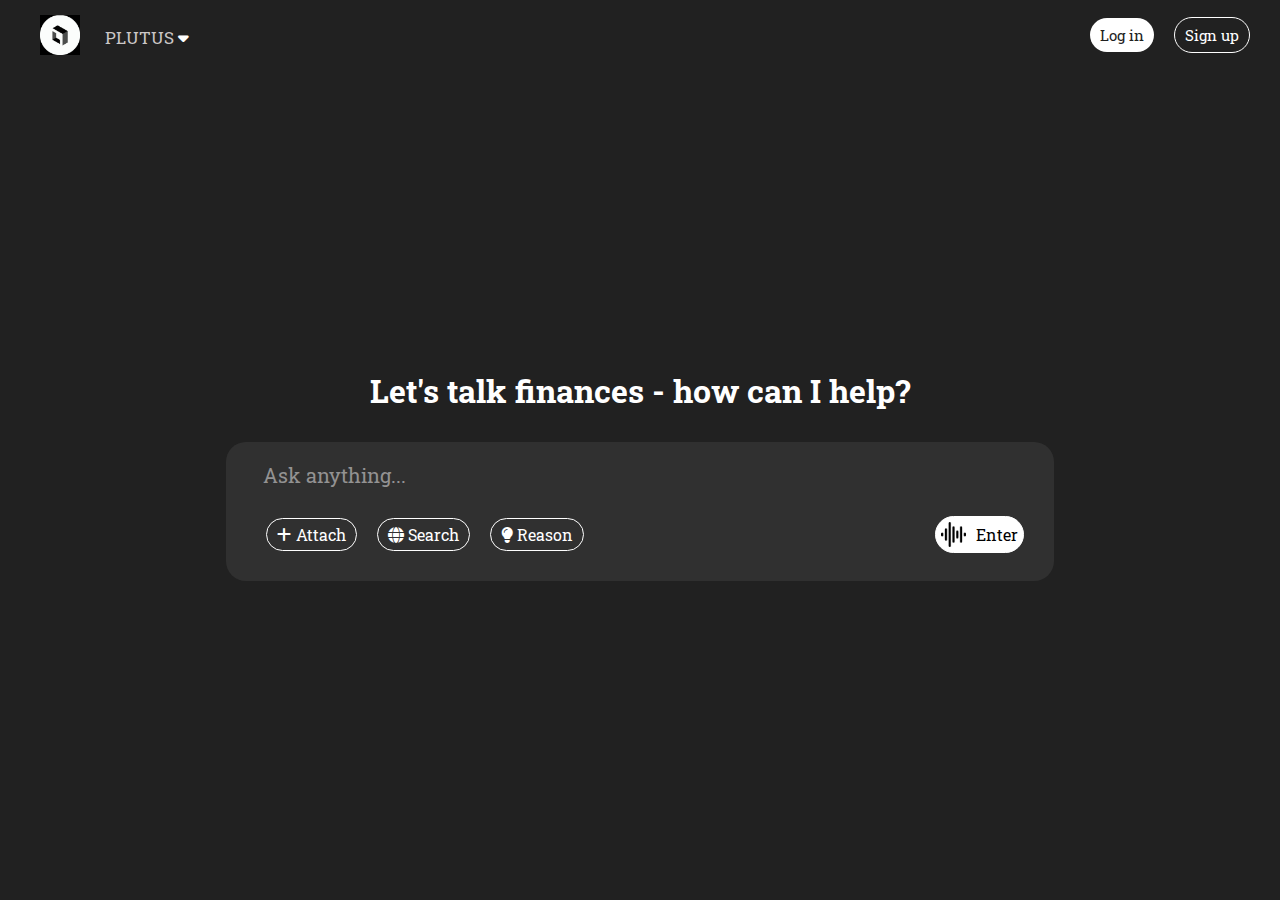
<file: index.html>
<!DOCTYPE html>
<html lang="en">
  <head>
    <meta charset="UTF-8" />
    <meta name="viewport" content="width=device-width, initial-scale=1.0" />
    <title>PLUTUS.Ai</title>
    <link rel="stylesheet" href="style.css" />
    <link
      rel="stylesheet"
      href="https://cdnjs.cloudflare.com/ajax/libs/font-awesome/6.7.2/css/all.min.css"
      integrity="sha512-Evv84Mr4kqVGRNSgIGL/F/aIDqQb7xQ2vcrdIwxfjThSH8CSR7PBEakCr51Ck+w+/U6swU2Im1vVX0SVk9ABhg=="
      crossorigin="anonymous"
      referrerpolicy="no-referrer"
    />
    <link rel="preconnect" href="https://fonts.googleapis.com" />
    <link rel="preconnect" href="https://fonts.gstatic.com" crossorigin />
    <link
      href="https://fonts.googleapis.com/css2?family=Merriweather:ital,wght@0,300;0,400;0,700;0,900;1,300;1,400;1,700;1,900&family=Playfair+Display:ital,wght@0,400..900;1,400..900&family=Roboto+Slab:wght@100..900&family=Rubik:ital,wght@0,300..900;1,300..900&display=swap"
      rel="stylesheet"
    />
  </head>
  <body>
    <nav>
      <div class="left_nav">
        <ul>
          <li><img class="imgg" src="logoo.jpg" /></li>
          <li>PLUTUS <i class="fa-solid fa-caret-down"></i></li>
        </ul>
      </div>
      <div class="right_nav">
        <ul>
          <li class="list1"><a href="Login.html">Log in</a></li>
          <li class="list2"><a href="Signup.html">Sign up</a></li>
        </ul>
      </div>
    </nav>

    <div class="container">
      <div class="text_div">
        <h1>Let's talk finances - how can I help?</h1>
      </div>

      <div class="input_div">
        <input id="queryInput" type="text" placeholder="Ask anything..." />
        <div class="bottom_input_div">
          <div class="bottom_left">
            <div class="text_icon">
              <i class="fa-solid fa-plus"></i>
              <span>Attach</span>
            </div>
            <div class="text_icon">
              <i class="fa-solid fa-globe"></i>
              <span>Search</span>
            </div>
            <div class="text_icon">
              <i class="fa-solid fa-lightbulb"></i>
              <span>Reason</span>
            </div>
          </div>
          <div class="bottom_right">
            <img height="25px" src="wave-sound.png" alt="Voice Icon" />
            <span>Enter</span>
          </div>
        </div>
      </div>

      <!-- <div class="icon_div">
        <div class="text_icon">
          <i class="fa-solid fa-graduation-cap"></i>
          <span>Get advice</span>
        </div>
        <div class="text_icon">
          <i class="fa-solid fa-lightbulb"></i>
          <span>Brainstorm</span>
        </div>
        <div class="text_icon">
          <i class="fa-solid fa-file-lines"></i>
          <span>Summarize text</span>
        </div>
        <div class="text_icon">
          <i class="fa-solid fa-eye"></i>
          <span>Analyze Images</span>
        </div>
        <div class="text_icon">
          <span>more</span>
        </div>
      </div>
    </div> -->

    <!-- ✅ Script to call chatbot_api.py -->
    <script>
      const input = document.getElementById("queryInput");

      input.addEventListener("keypress", async (e) => {
        if (e.key === "Enter") {
          const query = input.value;
          const response = await fetch("http://localhost:8000/ask", {
            method: "POST",
            headers: {
              "Content-Type": "application/json",
            },
            body: JSON.stringify({ query }),
          });

          const data = await response.json();
          console.log("API Response:", data);
          alert("Response: " + JSON.stringify(data)); // Replace with display logic later
          input.value = ""; // Clear input
        }
      });
    </script>
  </body>
</html>
</file>
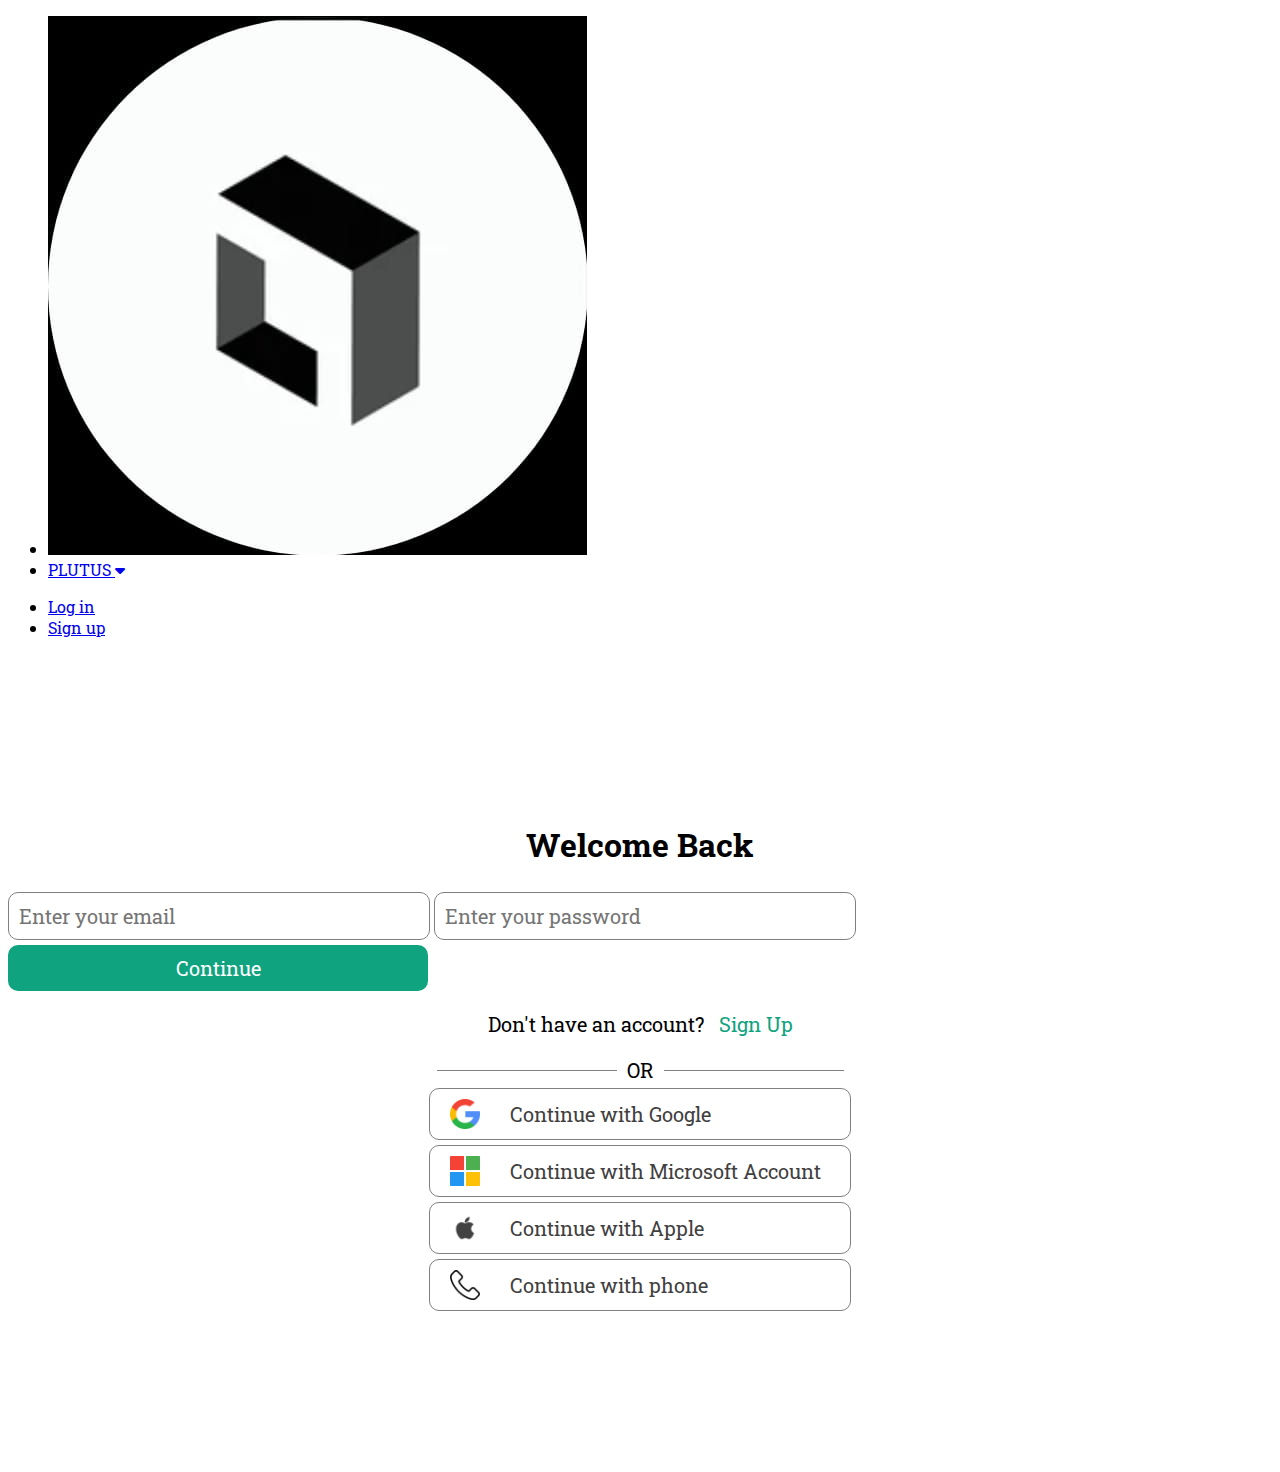
<file: login.html>
<!DOCTYPE html>
<html lang="en">
  <head>
    <meta charset="UTF-8" />
    <meta name="viewport" content="width=device-width, initial-scale=1.0" />
    <title>Login | PLUTUS.Ai</title>
    <link rel="stylesheet" href="login.css" />
    <link
      rel="stylesheet"
      href="https://cdnjs.cloudflare.com/ajax/libs/font-awesome/6.7.2/css/all.min.css"
      integrity="sha512-Evv84Mr4kqVGRNSgIGL/F/aIDqQb7xQ2vcrdIwxfjThSH8CSR7PBEakCr51Ck+w+/U6swU2Im1vVX0SVk9ABhg=="
      crossorigin="anonymous"
      referrerpolicy="no-referrer"
    />
    <link rel="preconnect" href="https://fonts.googleapis.com" />
    <link rel="preconnect" href="https://fonts.gstatic.com" crossorigin />
    <link
      href="https://fonts.googleapis.com/css2?family=Merriweather:ital,wght@0,300;0,400;0,700;0,900;1,300;1,400;1,700;1,900&family=Playfair+Display:ital,wght@0,400..900;1,400..900&family=Roboto+Slab:wght@100..900&family=Rubik:ital,wght@0,300..900;1,300..900&display=swap"
      rel="stylesheet"
    />
  </head>
  <body>
    <nav>
      <div class="left_nav">
        <ul>
          <li><img class="imgg" src="logoo.jpg" /></li>
          <li><a href="index.html">PLUTUS <i class="fa-solid fa-caret-down"></i></a></li>
        </ul>
      </div>
      <div class="right_nav">
        <ul>
          <li class="list1"><a href="login.html">Log in</a></li>
          <li class="list2"><a href="Signup.html">Sign up</a></li>
        </ul>
      </div>
    </nav>

    <div class="container">
      <h1>Welcome Back</h1>
      <form id="loginForm">
        <input type="email" id="email" name="email" placeholder="Enter your email" required />
        <input type="password" id="password" name="password" placeholder="Enter your password" required />
        <button type="submit">Continue</button>
      </form>

      <p class="Account_text">
        Don't have an account? <a href="Signup.html">Sign Up</a>
      </p>

      <div class="or_line">
        <div class="line"></div>
        <span>OR</span>
        <div class="line"></div>
      </div>

      <div class="btns">
        <div class="btn">
          <img src="search.png" alt="Google" />
          <span>Continue with Google</span>
        </div>
        <div class="btn">
          <img src="microsoft.png" alt="Microsoft" />
          <span>Continue with Microsoft Account</span>
        </div>
        <div class="btn">
          <img src="apple.png" alt="Apple" />
          <span>Continue with Apple</span>
        </div>
        <div class="btn">
          <img src="telephone.png" alt="Phone" />
          <span>Continue with phone</span>
        </div>
      </div>
    </div>

    <script>
      document.getElementById('loginForm').addEventListener('submit', async function (e) {
        e.preventDefault(); // Prevent form from submitting normally

        const email = document.getElementById('email').value;
        const password = document.getElementById('password').value;

        try {
          const response = await fetch('http://localhost:8000/login', {
            method: 'POST',
            headers: {
              'Content-Type': 'application/json'
            },
            body: JSON.stringify({ email, password })
          });

          const data = await response.json();

          if (response.ok) {
            alert('Login successful!');
            // Save token or redirect if needed
            // localStorage.setItem("token", data.token); 
            // window.location.href = "dashboard.html";
          } else {
            alert(data.detail || 'Login failed!');
          }
        } catch (err) {
          alert('An error occurred. Please try again.');
          console.error(err);
        }
      });
    </script>
  </body>
</html>
</file>
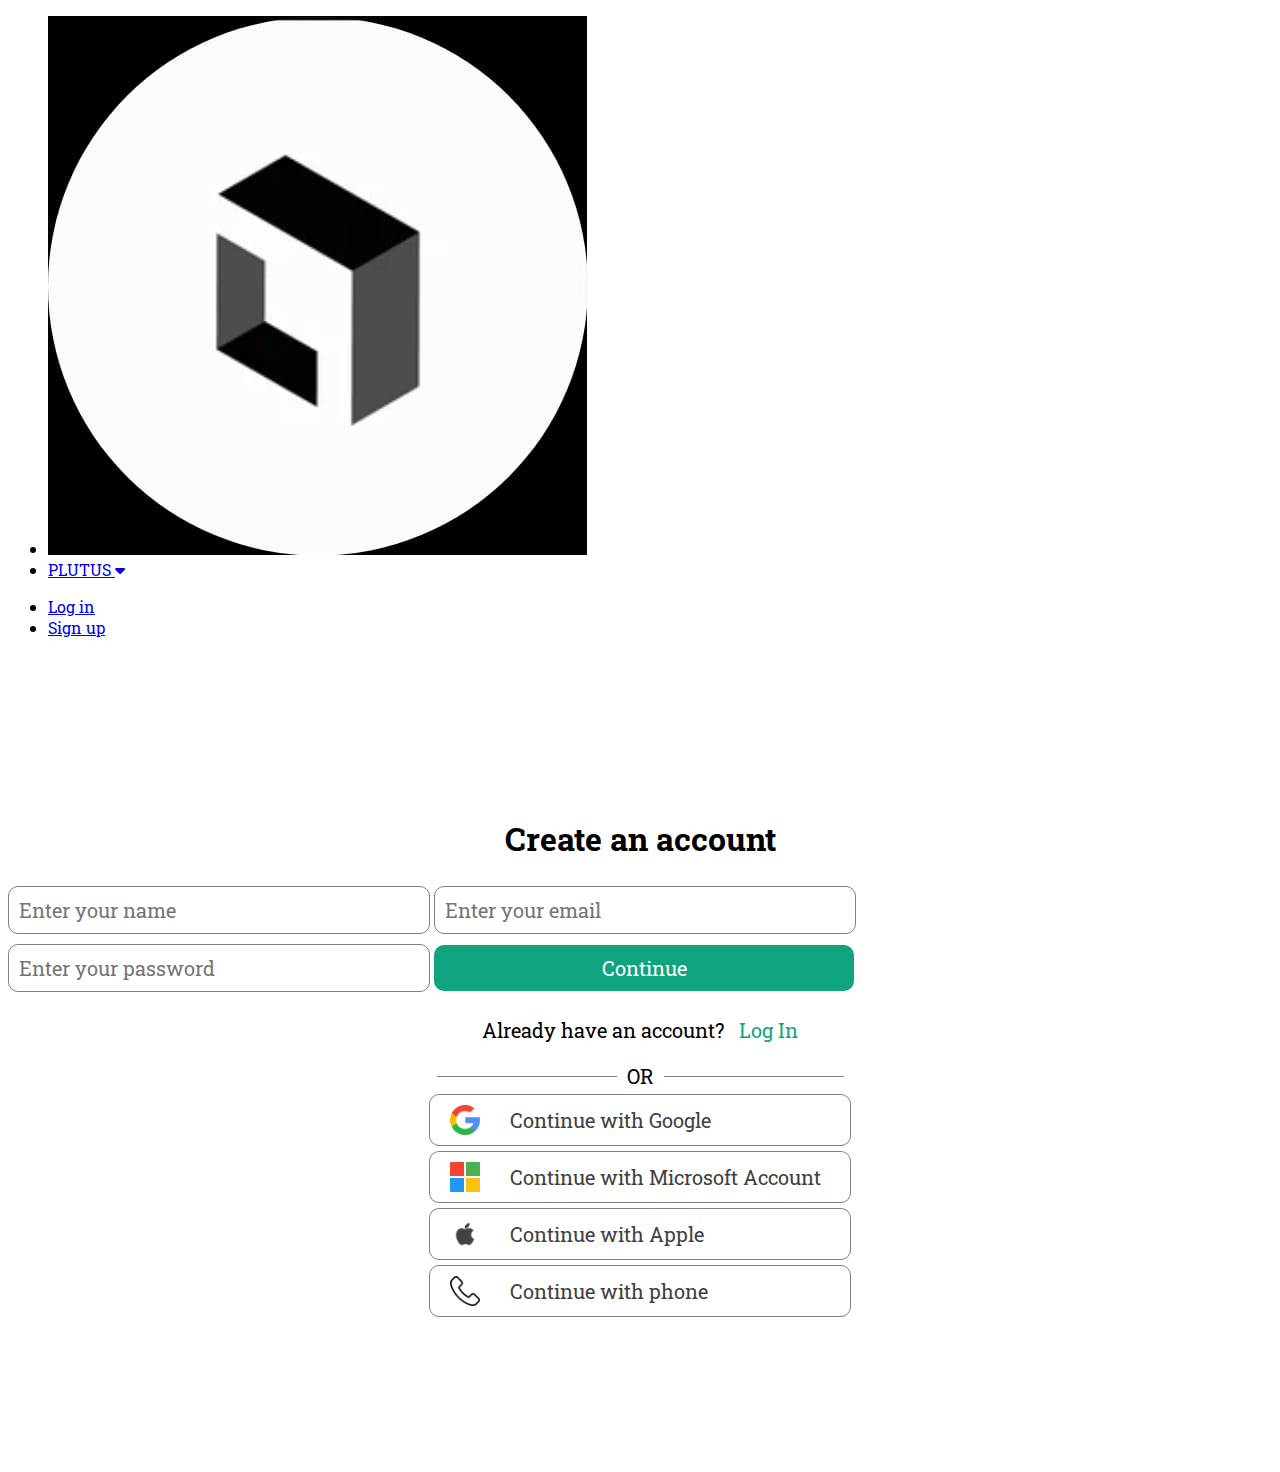
<file: signup.html>
<!DOCTYPE html>
<html lang="en">
  <head>
    <meta charset="UTF-8" />
    <meta name="viewport" content="width=device-width, initial-scale=1.0" />
    <title>Sign Up | PLUTUS.Ai</title>
    <link rel="stylesheet" href="login.css" />
    <link
      rel="stylesheet"
      href="https://cdnjs.cloudflare.com/ajax/libs/font-awesome/6.7.2/css/all.min.css"
      integrity="sha512-Evv84Mr4kqVGRNSgIGL/F/aIDqQb7xQ2vcrdIwxfjThSH8CSR7PBEakCr51Ck+w+/U6swU2Im1vVX0SVk9ABhg=="
      crossorigin="anonymous"
      referrerpolicy="no-referrer"
    />
    <link rel="preconnect" href="https://fonts.googleapis.com" />
    <link rel="preconnect" href="https://fonts.gstatic.com" crossorigin />
    <link
      href="https://fonts.googleapis.com/css2?family=Merriweather:ital,wght@0,300;0,400;0,700;0,900;1,300;1,400;1,700;1,900&family=Playfair+Display:ital,wght@0,400..900;1,400..900&family=Roboto+Slab:wght@100..900&family=Rubik:ital,wght@0,300..900;1,300..900&display=swap"
      rel="stylesheet"
    />
  </head>
  <body>
    <nav>
      <div class="left_nav">
        <ul>
          <li><img class="imgg" src="logoo.jpg" /></li>
          <li><a href="index.html">PLUTUS <i class="fa-solid fa-caret-down"></i></a></li>
        </ul>
      </div>
      <div class="right_nav">
        <ul>
          <li class="list1"><a href="login.html">Log in</a></li>
          <li class="list2"><a href="Signup.html">Sign up</a></li>
        </ul>
      </div>
    </nav>

    <div class="container">
      <h1>Create an account</h1>
      <form id="signupForm">
        <input type="text" id="name" name="name" placeholder="Enter your name" required />
        <input type="email" id="email" name="email" placeholder="Enter your email" required />
        <input type="password" id="password" name="password" placeholder="Enter your password" required />
        <button type="submit">Continue</button>
      </form>

      <p class="Account_text">
        Already have an account? <a href="login.html">Log In</a>
      </p>

      <div class="or_line">
        <div class="line"></div>
        <span>OR</span>
        <div class="line"></div>
      </div>

      <div class="btns">
        <div class="btn">
          <img src="search.png" alt="Google" />
          <span>Continue with Google</span>
        </div>
        <div class="btn">
          <img src="microsoft.png" alt="Microsoft" />
          <span>Continue with Microsoft Account</span>
        </div>
        <div class="btn">
          <img src="apple.png" alt="Apple" />
          <span>Continue with Apple</span>
        </div>
        <div class="btn">
          <img src="telephone.png" alt="Phone" />
          <span>Continue with phone</span>
        </div>
      </div>
    </div>

    <script>
      document.getElementById('signupForm').addEventListener('submit', async function (e) {
        e.preventDefault(); // Stop form from submitting normally

        const name = document.getElementById('name').value;
        const email = document.getElementById('email').value;
        const password = document.getElementById('password').value;

        try {
          const response = await fetch('http://localhost:8000/register', {
            method: 'POST',
            headers: {
              'Content-Type': 'application/json',
            },
            body: JSON.stringify({ name, email, password }),
          });

          const data = await response.json();

          if (response.ok) {
            alert('Registration successful!');
            // Optional: redirect or save token
            // window.location.href = 'login.html';
          } else {
            alert(data.detail || 'Registration failed!');
          }
        } catch (err) {
          alert('An error occurred during sign up. Please try again.');
          console.error(err);
        }
      });
    </script>
  </body>
</html>
</file>
<file: style.css>
*{
    margin: 0px;
    padding: 0px;
    background-color: #212121;
    font-family: "Roboto Slab", serif;
    color: #fff;
}
nav{
    color: #fff;
    display: flex;
    align-items: center;
    justify-content: space-between;
    padding: 0px 20px;
}
ul{
    display: flex;
    align-items: center;
    justify-content: center;
}
li{
    list-style: none;
    margin: 10px 5px;
    font-size: 17px;
    font-family: "Roboto Slab", serif;
}
nav ul li a{
    text-decoration: none;
    background: none;
    ;
}
.left_nav ul li{
    color: #cbc7c7;
    margin-top: 15px;
    margin-left: 20px;
}

.right_nav ul li{
    margin: 5px 10px;
}
.list1{
    background-color: white;
    color: #212121;
    font-size: 15px;
    padding: 7px 10px;
    border-radius: 20px;
}
.list1 a{
    color: #212121;
}
.list2{
    /* background-color: white; */
    /* color: #212121; */
    border: 1px solid white;
    font-size: 15px;
    padding: 7px 10px;
    border-radius: 20px;
}

.container{
    height: 90vh;
    width: 100vw;
    display: flex;
    align-items: center;
    justify-content: center;
    flex-direction: column;
    row-gap: 30px;
}
.input_div{
  background-color: #303030;
  border-radius: 20px;
    width: 60%;
    /* border: 2px solid white; */
}

.text_div h1{
    color: #fff;
    font-weight: bold;
    font-family: "Roboto Slab", serif;
}
.input_div{
    display: flex;
    align-items: center;
    /* justify-content: center; */
    flex-direction: column;
    padding: 20px 30px;
}
.input_div input{
    background: none;
    border: none;
    outline: none;
    width: 100%;
    font-size: 20px;
    margin-left: 13px;
    margin-bottom: 20px;

}
.input_div input::placeholder{
    color: rgb(147, 146, 146);
    font-size: 20px;
}
.bottom_input_div{
    display: flex;
    align-items: center;
    justify-content: space-between;
    width: 100%;
    background-color: #303030;
}

.bottom_left{
    display: flex;
    align-items: center;
    justify-content: center;
    background-color: #303030;
}
.text_icon{
    border: 1px solid white;
    padding: 5px 10px;
    border-radius: 90px;
    margin: 10px 10px;
    background: none;
    cursor: pointer;
}
.text_icon span{
    background: none;
}
.text_icon i{
    background: none;
}
.bottom_right{
    display: flex;
    align-items: center;
    justify-content: center;
    border: 1px solid white;
    background-color: white;
    padding: 5px;
    border-radius: 90px;
    column-gap: 10px;*{
        margin: 0px;
        padding: 0px;
        background-color: #212121;
        font-family: "Roboto Slab", serif;
        color: #fff;
    }
    nav{
        color: #fff;
        display: flex;
        align-items: center;
        justify-content: space-between;
        padding: 0px 20px;
    }
    ul{
        display: flex;
        align-items: center;
        justify-content: center;
    }
    li{
        list-style: none;
        margin: 10px 5px;
        font-size: 17px;
        font-family: "Roboto Slab", serif;
    }
    nav ul li a{
        text-decoration: none;
        background: none;
        ;
    }
    .left_nav ul li{
        color: #cbc7c7;
        margin-top: 15px;
        margin-left: 20px;
    }
    
    .right_nav ul li{
        margin: 5px 10px;
    }
    .list1{
        background-color: white;
        color: #212121;
        font-size: 15px;
        padding: 7px 10px;
        border-radius: 20px;
    }
    .list1 a{
        color: #212121;
    }
    .list2{
        /* background-color: white; */
        /* color: #212121; */
        border: 1px solid white;
        font-size: 15px;
        padding: 7px 10px;
        border-radius: 20px;
    }
    
    .container{
        height: 90vh;
        width: 100vw;
        display: flex;
        align-items: center;
        justify-content: center;
        flex-direction: column;
        row-gap: 30px;
    }
    .input_div{
      background-color: #303030;
      border-radius: 20px;
        width: 60%;
        /* border: 2px solid white; */
    }
    
    .text_div h1{
        color: #fff;
        font-weight: bold;
        font-family: "Roboto Slab", serif;
    }
    .input_div{
        display: flex;
        align-items: center;
        /* justify-content: center; */
        flex-direction: column;
        padding: 20px 30px;
    }
    .input_div input{
        background: none;
        border: none;
        outline: none;
        width: 100%;
        font-size: 20px;
        margin-left: 13px;
        margin-bottom: 20px;
    
    }
    .input_div input::placeholder{
        color: rgb(147, 146, 146);
        font-size: 20px;
    }
    .bottom_input_div{
        display: flex;
        align-items: center;
        justify-content: space-between;
        width: 100%;
        background-color: #303030;
    }
    
    .bottom_left{
        display: flex;
        align-items: center;
        justify-content: center;
        background-color: #303030;
    }
    .text_icon{
        border: 1px solid white;
        padding: 5px 10px;
        border-radius: 90px;
        margin: 10px 10px;
        background: none;
        cursor: pointer;
    }
    .text_icon span{
        background: none;
    }
    .text_icon i{
        background: none;
    }
    .bottom_right{
        display: flex;
        align-items: center;
        justify-content: center;
        border: 1px solid white;
        background-color: white;
        padding: 5px;
        border-radius: 90px;
        column-gap: 10px;
        cursor: pointer;
    }
    .bottom_right img{
        background: none;
    }
    .bottom_right span{
        background: none;
        color: #000;
    }
    .icon_div{
        display: flex;
        align-items: center;
        justify-content: center;
        width: 50%;
        font-size: 17px;
    }
    cursor: pointer;
}
.bottom_right img{
    background: none;
}
.bottom_right span{
    background: none;
    color: #000;
}
.icon_div{
    display: flex;
    align-items: center;
    justify-content: center;
    width: 50%;
    font-size: 17px;
}.imgg{
    height: 40px;
    width: 40px;
}
</file>
<file: login.css>
.btn img{
    height: 30px;
    margin-left: 10px;
}

nav h1 a{
    font-weight: bold;
    text-decoration: none;
    color: black;
}
.container {
    display: flex;
    align-items: center;
    justify-content: center;
    height: 90vh;
    flex-direction: column;
}
*{
    font-family: "Roboto Slab", serif;
}
input{
    font-size: 20px;
    padding: 10px;
    outline: none;
    /* border-color: gray; */
    border: 1px solid gray;
    border-radius: 10px;
    width: 400px;
    margin: 5px 0;
}
button{
    font-size: 20px;
    padding: 10px;
    border-radius: 10px;
    background-color: #10a37f;
    border: none;
    color: #fff;
    width: 420px;
}
.Account_text{
    font-size: 20px;
}
.Account_text a{
    color: #10a37f;
    font-size: 20px;
    margin-left: 10px;
    text-decoration: none;
}
.or_line{
    display: flex;
    align-items: center;
    justify-content: center;
}
.or_line span{
    margin: 0 10px;
    font-size: 20px;
}
.line{
    height: 1px;
    background-color: gray;
    width: 180px;
}
.btn{
    display: flex;
    align-items: center;
    /* justify-content: center; */
    width: 400px;
    border: 1px solid gray;
    font-size: 20px;
    margin: 5px;
    color: rgb(65, 64, 64);
    column-gap: 30px;
    padding: 10px;
    border-radius: 10px;
    cursor: pointer;
}
</file>
